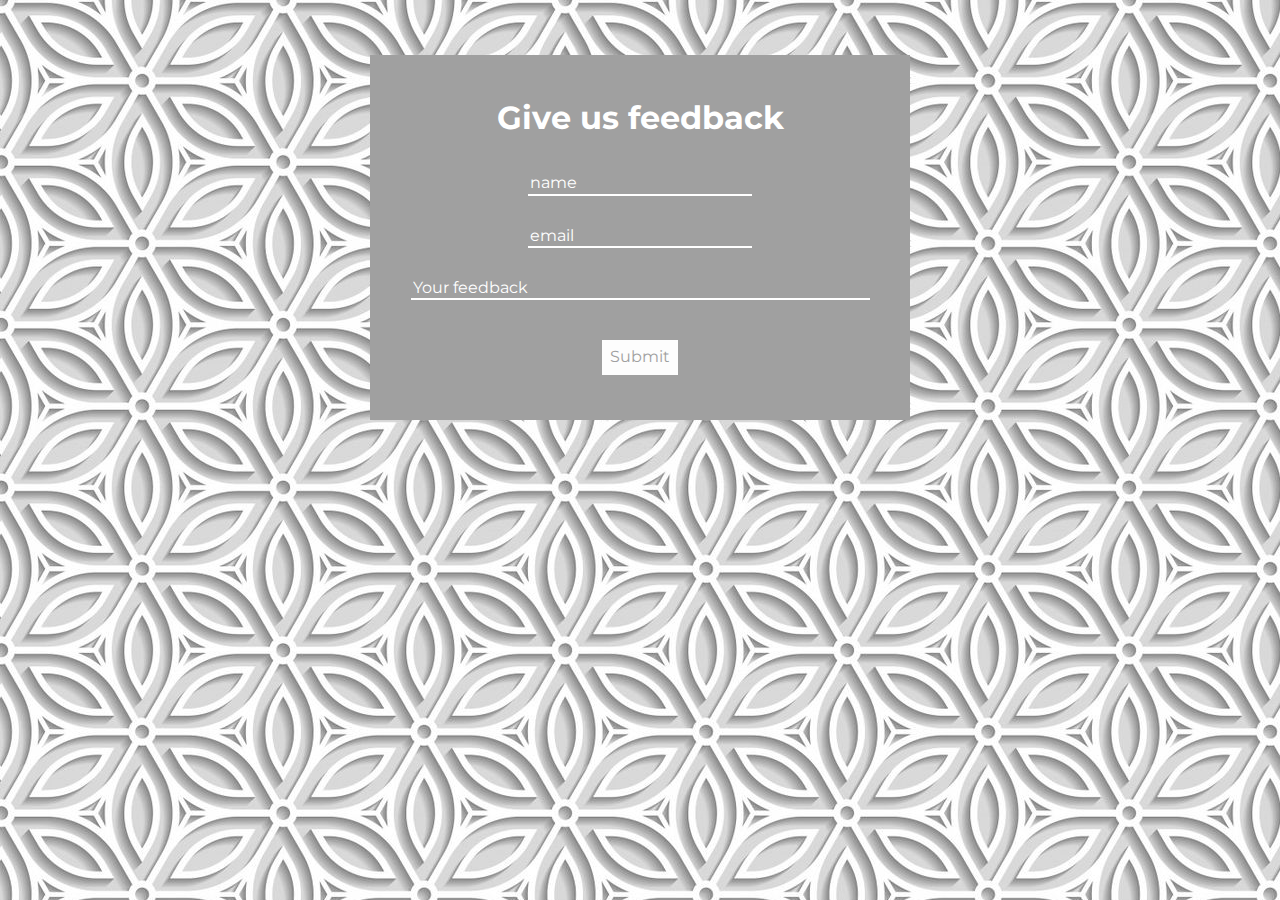
<file: Homework-2/index.html>
<!DOCTYPE html>
<html>
<head>
	<title>Feedback form</title>
	<link href="https://fonts.googleapis.com/css?family=Montserrat" rel="stylesheet">
	<link rel="stylesheet" type="text/css" href="normalize.css">
	<link rel="stylesheet" type="text/css" href="style.css">
</head>

	<body>
		<div class="wrapper">
			<h1>Give us feedback</h1>
			<form method="post" action="feedback.php">
				<input type="text" name="name" placeholder="name" required>
				<input type="email" name="email" placeholder="email" required>
					<br>
				<input type="text" name="feedback" placeholder="Your feedback" required>
					<!-- <br>
				<h4>Enter two numbers, which sum would be 10</h4>
				
				<input type="number" name="num" placeholder="enter a number" required>
				<input type="number" name="num2" placeholder="enter another number" required>
					<br>	 -->		
				<input type="submit" name="submit">			
			</form>
		</div>
	</body>
</html>
</file>
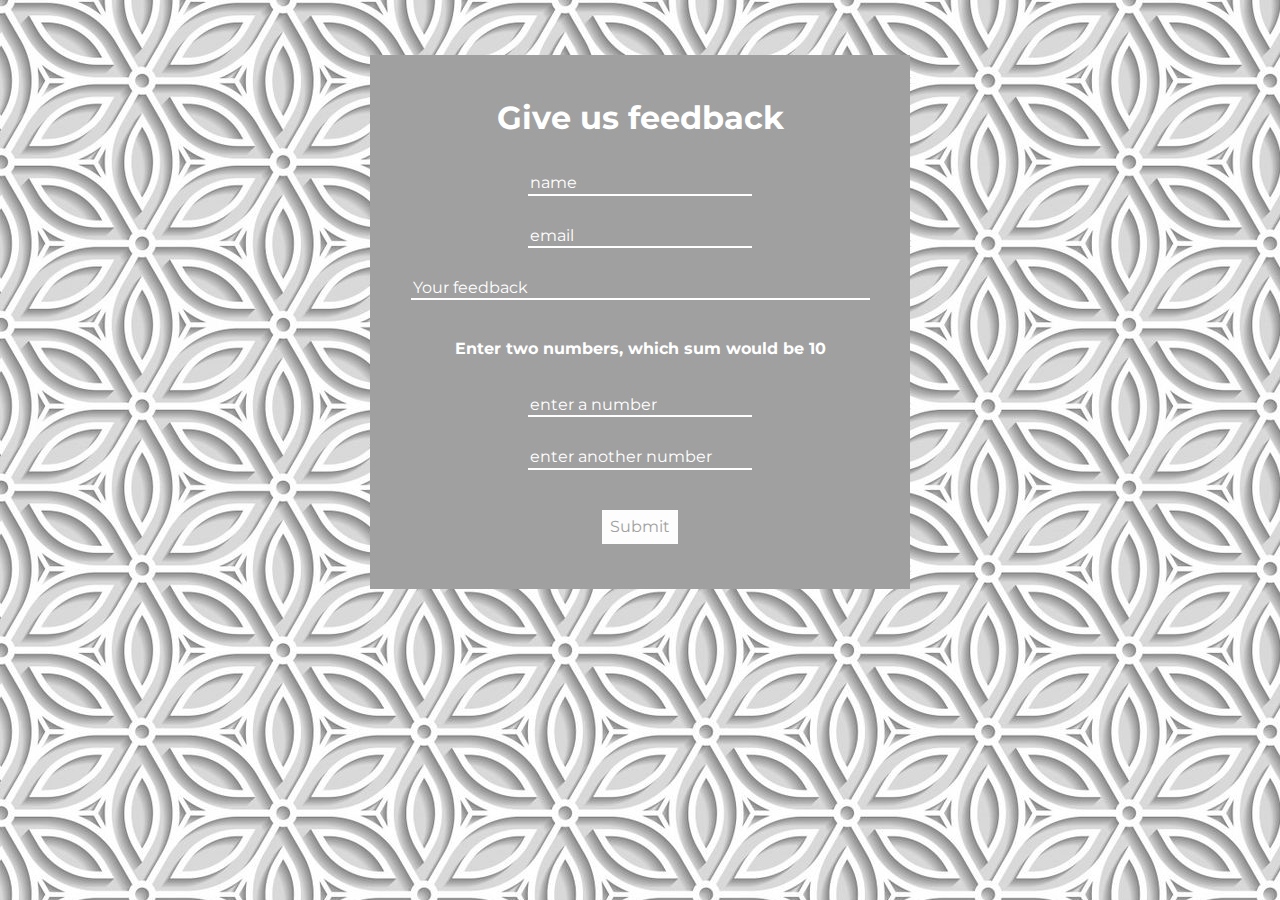
<file: PHP homework/index.html>
<!DOCTYPE html>
<html>
<head>
	<title>Feedback form</title>
	<link href="https://fonts.googleapis.com/css?family=Montserrat" rel="stylesheet">
	<link rel="stylesheet" type="text/css" href="normalize.css">
	<link rel="stylesheet" type="text/css" href="style.css">
</head>

	<body>
		<div class="wrapper">
			<h1>Give us feedback</h1>
			<form method="post" action="http://localhost/feedback.php">
				<input type="text" name="name" placeholder="name" required>
				<input type="email" name="email" placeholder="email" required>
					<br>
				<input type="text" name="feedback" placeholder="Your feedback" required>
					<br>
				<h4>Enter two numbers, which sum would be 10</h4>
				
				<input type="number" name="num" placeholder="enter a number" required>
				<input type="number" name="num2" placeholder="enter another number" required>
					<br>			
				<input type="submit" name="submit">			
			</form>
		</div>
	</body>
</html>
</file>
<file: Homework-2/style.css>
body {
background-image: url("img/pg.jpg");
background-repeat: repeat;
}
.wrapper {
	width: 500px;
	height: auto;
	margin: 55px auto;
	padding: 20px;
	font-family: 'Montserrat', sans-serif;
	color: white;
	text-align: center;
	background-color:  #a0a0a0;
}

h1, h4 {
	text-align: center;
	margin-top: 25px;
	color: white;
}

::placeholder {
	color: white;
}

form input[name=name], input[name=email], input[type=number] {
outline: 0;
border-width: 0 0 2px;
border-color: white;
margin: 15px;
background-color: transparent;
color: white;
}

form input[name=feedback] {
outline: 0;
border-width: 0 0 2px;
border-color: white;
margin: 15px;
background-color: transparent;
width: 455px;
color: white;
}
form input[name=submit] {
	margin: 25px auto;
	text-align: center;
	background-color: #fdfdfd;
	color: #a0a0a0;
	border-style: none;
	padding: 8px;
}
input[name=submit]:hover {
	font-weight: bold;
}
</file>
<file: PHP homework/style.css>
body {
background-image: url("img/pg.jpg");
background-repeat: repeat;
}
.wrapper {
	width: 500px;
	height: auto;
	margin: 55px auto;
	padding: 20px;
	font-family: 'Montserrat', sans-serif;
	color: white;
	text-align: center;
	background-color:  #a0a0a0;
}

h1, h4 {
	text-align: center;
	margin-top: 25px;
	color: white;
}

::placeholder {
	color: white;
}

form input[name=name], input[name=email], input[type=number] {
outline: 0;
border-width: 0 0 2px;
border-color: white;
margin: 15px;
background-color: transparent;
color: white;
}

form input[name=feedback] {
outline: 0;
border-width: 0 0 2px;
border-color: white;
margin: 15px;
background-color: transparent;
width: 455px;
color: white;
}
form input[name=submit] {
	margin: 25px auto;
	text-align: center;
	background-color: #fdfdfd;
	color: #a0a0a0;
	border-style: none;
	padding: 8px;
}
input[name=submit]:hover {
	font-weight: bold;
}
</file>
